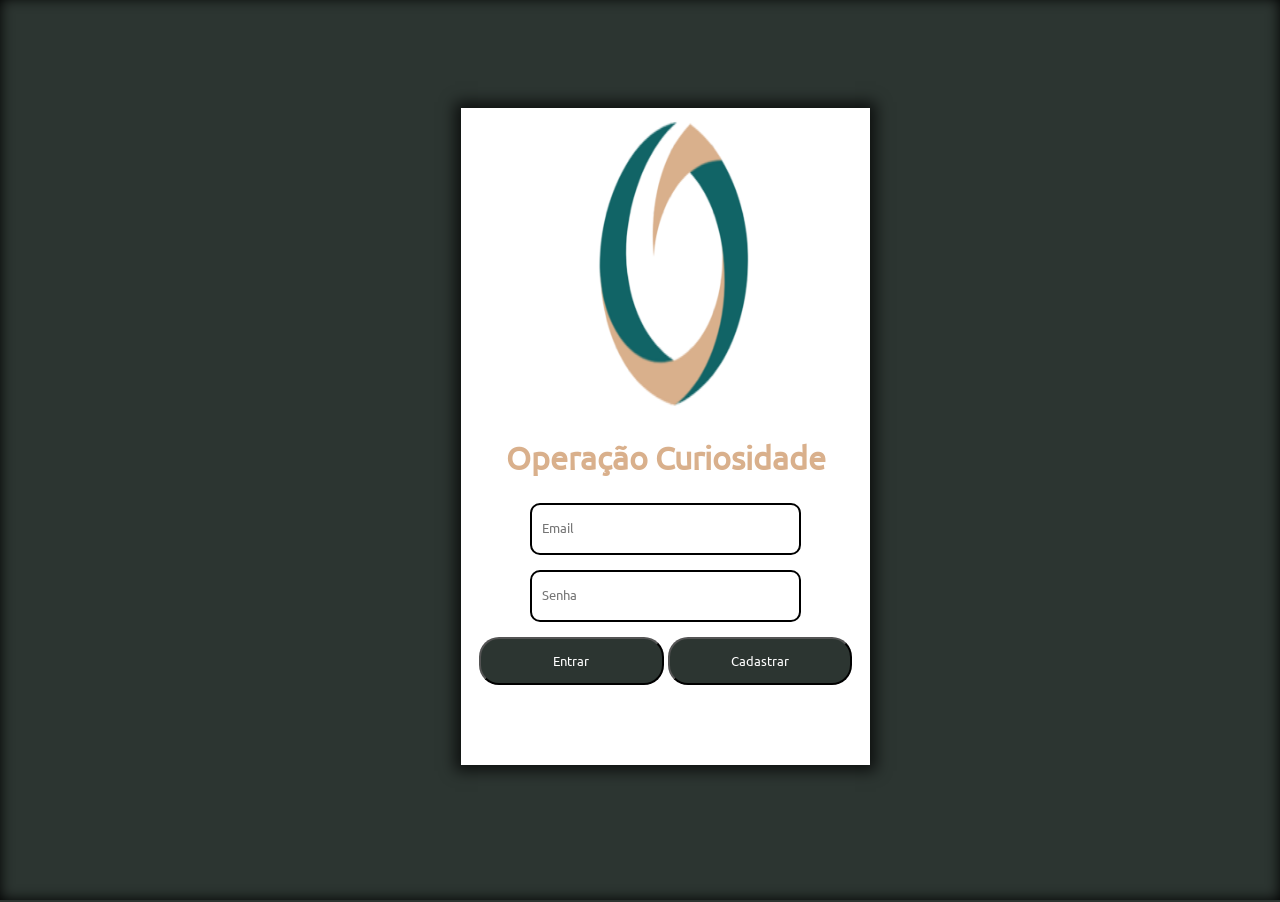
<file: index.html>
<!DOCTYPE html>
<html lang="pt-br">
<head>
    <meta charset="UTF-8">
    <meta name="viewport" content="width=device-width, initial-scale=1.0">
    <link rel="stylesheet" href="style.css">
    <script src="script.js"></script>
    <link rel="stylesheet" href="menu-query.css">
    <link rel="shortcut icon" href="Resources/images/android-chrome-192x192.png" type="image/x-icon">
    <title>Login</title>
    <script>
        window.onload = permReset()
    </script>
    
</head>
<body>
    
    <main>
         
        <div id="logo">
            <img id="logoImg" src="Resources/images/LogoOnly.png" alt="logo">
            <br>
        </div>
        <h1 id="logoTexto">Operação Curiosidade</h1>

        <form action="">
            
            <div class="box1" id="idEmail"><input  type="text" name="Email" id="inpE" placeholder="Email"><br></div>

            <div class="box1" id="idSenha"><input type="password" name="Senha" id="inpS" placeholder="Senha"><br></div>
            
            <input class="box" onclick="pages()" type="button" value="Entrar" id="idEntrar">

            <input class="box" onclick="regis()" type="button" value="Cadastrar" id="idCadastrar">
            
        </form>

    </main>

</body>
</html>
</file>
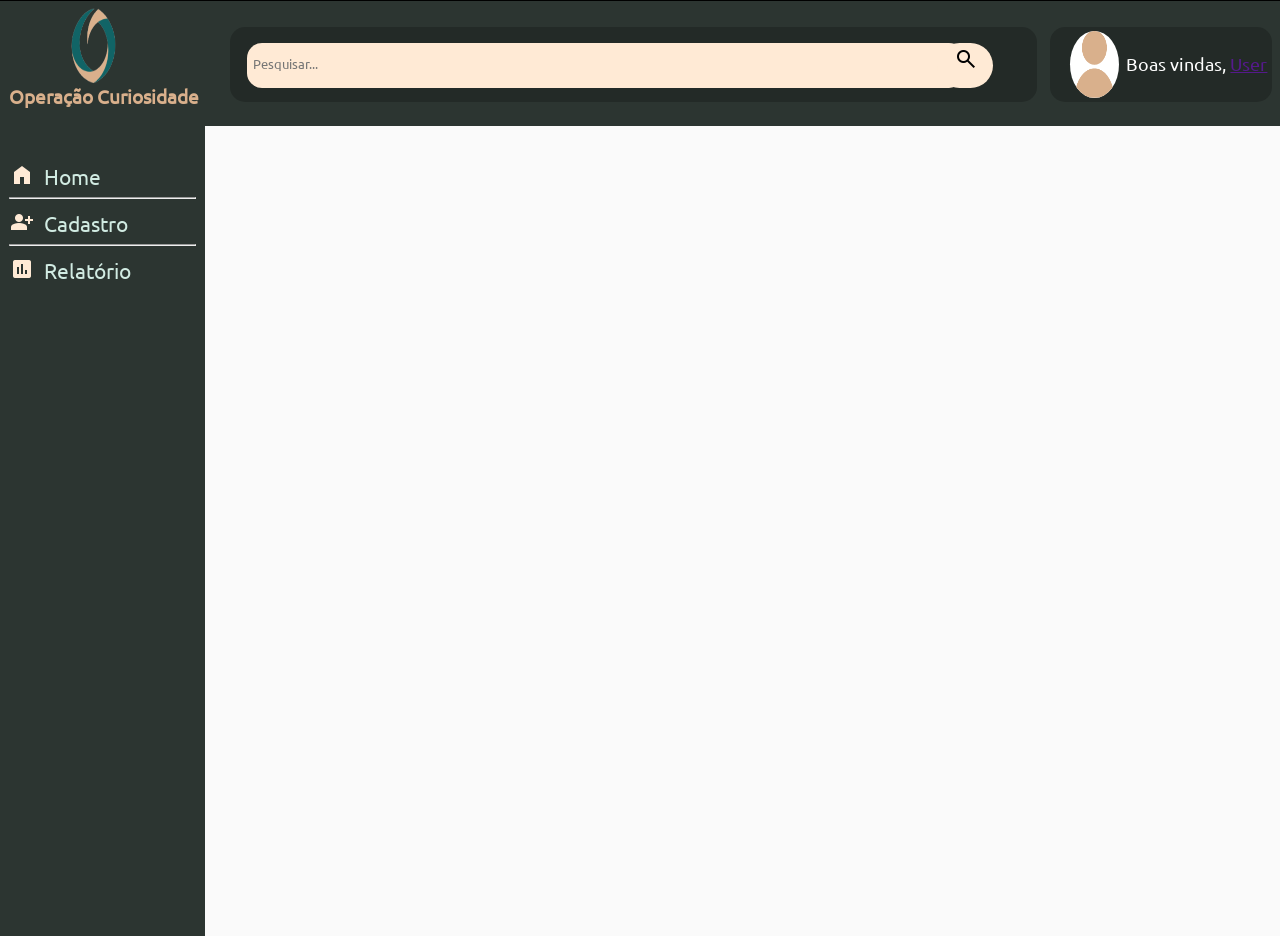
<file: prototipo/placeholder.html>
<!DOCTYPE html>
<html lang="pt-br">
<head>
    <meta charset="UTF-8">
    <meta name="viewport" content="width=device-width, initial-scale=1.0">
    <link rel="stylesheet" href="placeholder.css">
    <script src="script.js"></script>
    <link rel="stylesheet" href="https://fonts.googleapis.com/css2?family=Material+Symbols+Outlined:opsz,wght,FILL,GRAD@20..48,100..700,0..1,-50..200" />
    <title>placeholder</title>
</head>
<body id="bodyi">




        
    <!--Interface da página-->

    <div id="sideBarLeft">

        <div id="logo">
            <img src="../Resources/images/LogoOnly.png" alt="">
        </div>
        <h1 id="logoT">Operação Curiosidade</h1>
        

        <div id="barraP">
            <div id="pesquisa">
                <input onfocus="pesquisa()" placeholder="Pesquisar..." type="text" name="pesquisa" id="Ipesquisa">
                
            </div>
            <div id="botao">
                <span onclick="teste()" id="pes" class="material-symbols-outlined">
                    search
                </span>
            </div>

        </div>

        <div id="perfil">

            <div id="perfilUsuario">
                <img src="../Resources/images/10100130.png" alt="">
            </div>

            <div id="nomeUsuario">
                <p>Boas vindas, <a href="">User</a></p>
            </div>

        </div>

    </div>

    <div id="sideBarDown">

        <div id="nav1">
            <nav id="menu">
                <span id="navicon1" class="material-symbols-outlined">home</span><a class="menu" href="PChome.html"><p id="menup">Home</p></a>
                <br>
                <hr>
                <span id="navicon2" class="material-symbols-outlined">Person_Add</span><a class="menu" href=""><p id="menup">Cadastro</p></a>
                <br>
                <hr>
                <span id="navicon3" class="material-symbols-outlined">insert_chart</span><a class="menu" href=""><p id="menup">Relatório</p></a>

            </nav>
        </div>

    </div>

    <!--Corpo da página-->

    <main>
        
    
        
    </main>

    <div id="menuP">

    </div>

</body>

</html>
</file>
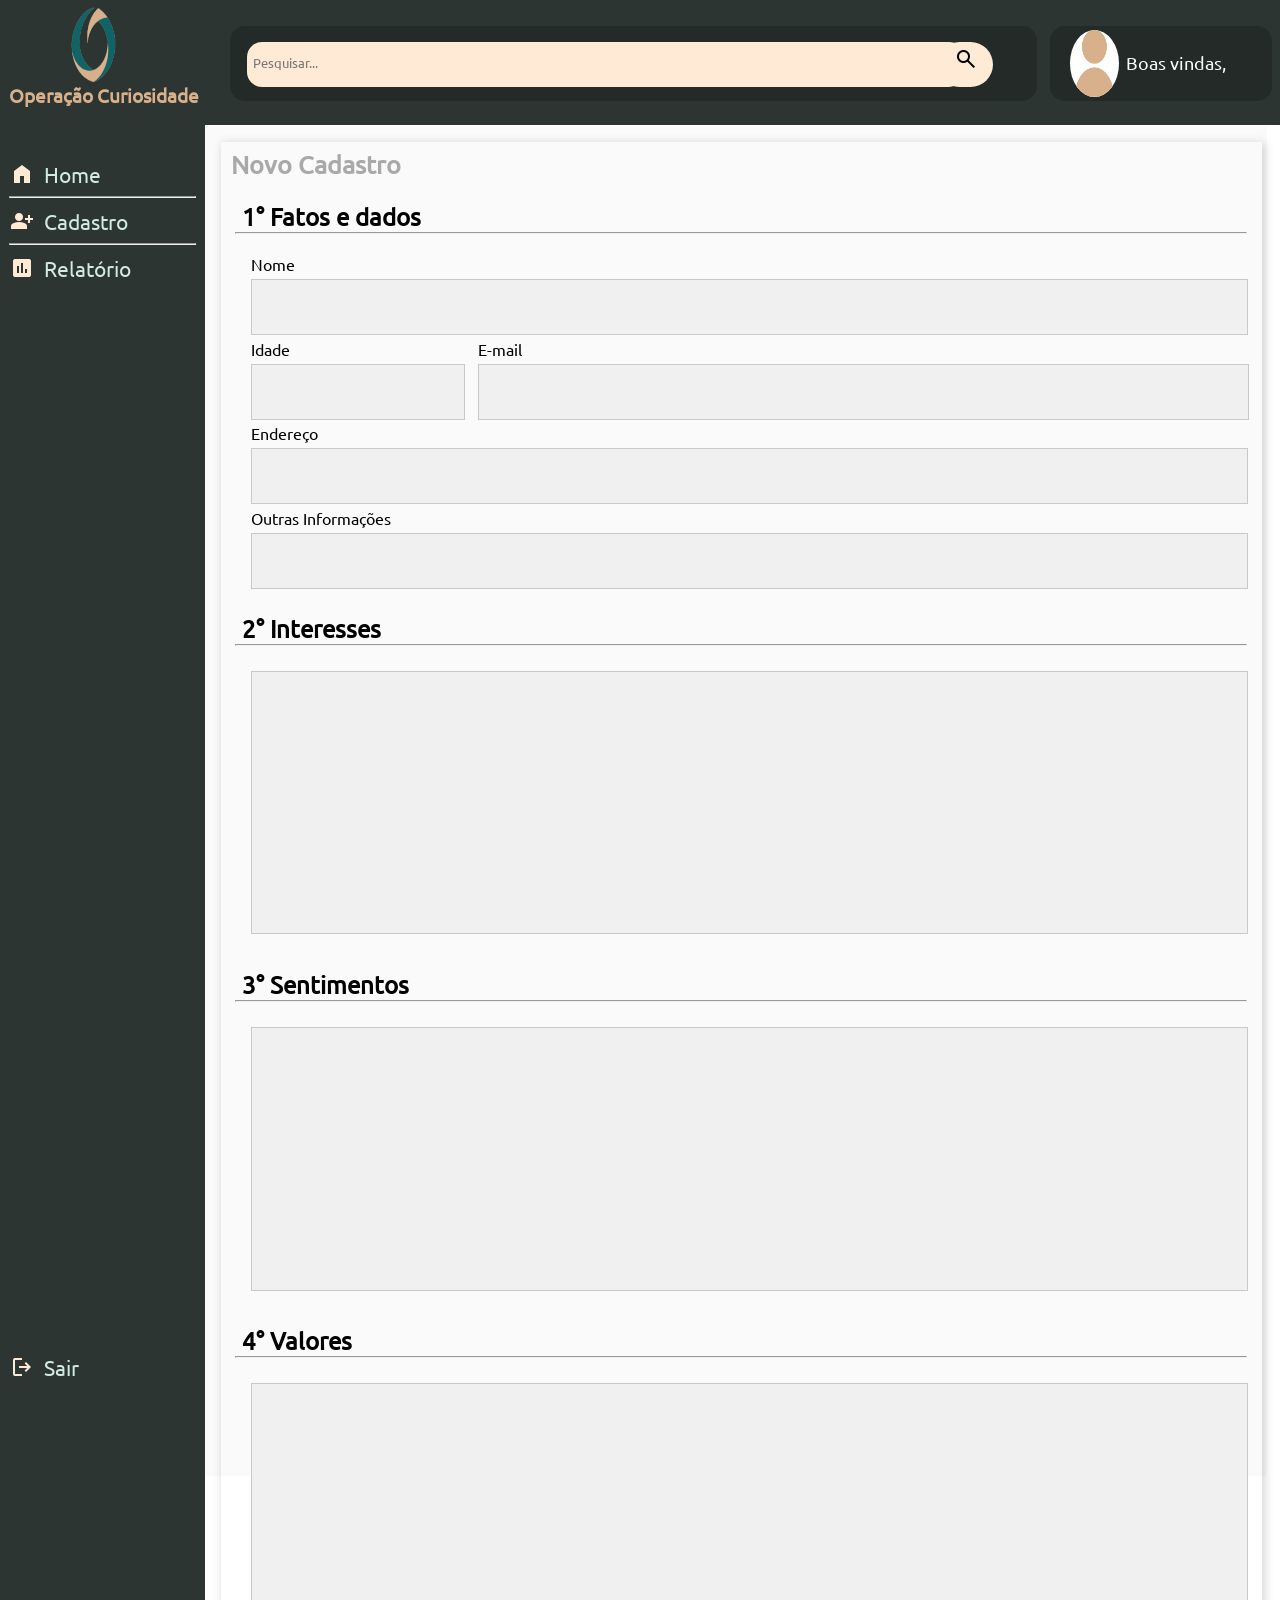
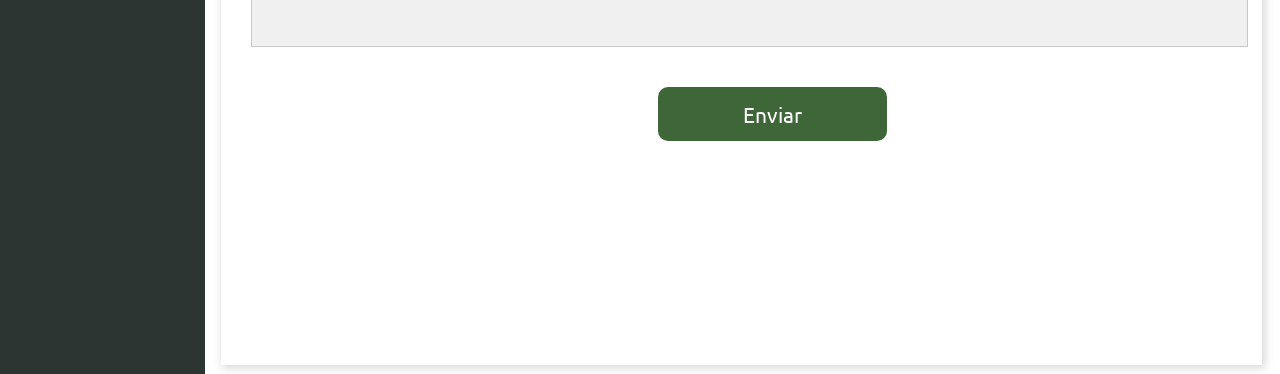
<file: Data/cadastro/PCform.html>
<!DOCTYPE html>
<html lang="pt-br">
<head>
    <meta charset="UTF-8">
    <meta name="viewport" content="width=device-width, initial-scale=1.0">
    <link rel="stylesheet" href="PCform.css">
    <script src="form.js"></script>
    <link rel="stylesheet" href="https://fonts.googleapis.com/css2?family=Material+Symbols+Outlined:opsz,wght,FILL,GRAD@20..48,100..700,0..1,-50..200" />
    <link rel="shortcut icon" href="../../Resources/images/android-chrome-192x192.png" type="image/x-icon">
    <title>Cadastro</title>
    <script>
        var perm = localStorage.getItem("perm")
        var email = localStorage.getItem("email")
        var username = localStorage.getItem("username")
        var senha = localStorage.getItem("senha")

        window.onload = load

        
        function load() {

            if (username.length < 6) {
                var nome = document.getElementById("nome").innerText = username

            }
            else if (username.length > 7) {
                document.getElementById("teste").style.fontSize = '14px'
                var nome = document.getElementById("nome").innerText = username
            }
            else {
                document.getElementById("teste").style.fontSize = '16px'
                var nome = document.getElementById("nome").innerText = username

            }

            if (perm == 1) {
                location.replace("../../login.html")
                window.alert("Você saiu, efetue o login novamente para continuar")
            }
            else{}
        }   
    </script>
</head>
<body>

    <!--Interface da página-->

    <div id="sideBarLeft">

        <div id="logo">
            <img src="../../Resources/images/LogoOnly.png" alt="">
        </div>
        <h1 id="logoT">Operação Curiosidade</h1>
        

        <div id="barraP">
            <div id="pesquisa">
                <input placeholder="Pesquisar..." type="pesquisa" name="pesquisa" id="Ipesquisa">
            </div>
            <div id="botao">
                <span id="pes" class="material-symbols-outlined">
                    search
                </span>
            </div>

        </div>

        <div id="perfil">

            <div id="perfilUsuario">
                <img src="../../Resources/images/10100130.png" alt="">
            </div>

            <div id="nomeUsuario">
                <p id="Ucorpo">Boas vindas, <a id="nome" href=""></a></p>
            </div>

        </div>

    </div>

    <div id="sideBarDown">

        <div id="nav1">
            <nav id="menu">
                <span id="navicon1" class="material-symbols-outlined">home</span><a class="menu" href="../home/PChome.html"><p id="menup">Home</p></a>
                <br>
                <hr id="menuhr">
                <span id="navicon2" class="material-symbols-outlined">Person_Add</span><a class="menu" href="PCcadastro.html"><p id="menup">Cadastro</p></a>
                <br>
                <hr id="menuhr">
                <span id="navicon3" class="material-symbols-outlined">insert_chart</span><a class="menu" href="../relatorio/PCrelatoriomain.html"><p id="menup">Relatório</p></a>
                <br>
                <span id="navicon4" class="material-symbols-outlined">logout</span><a class="menu" href="../../login.html">Sair</a>
            </nav>
        </div>

    </div>


    <!--Corpo da página-->

    <main>

    <div id="content">

        <h1 id="mainh1">Novo Cadastro</h1>

        <h2>1° Fatos e dados</h2>
        <hr class="contHr">

        
        <div class="divsInp" id="divNome">
            <p class="head">Nome</p>
            
            <input type="text" name="nome" id="idNome">
        </div>

        <div class="divsInp" id="divIdade">
            <p class="head">Idade</p>
            
            <input type="text" name="idade" id="idIdade">
        </div>

        <div class="divsInp" id="divEmail">
            <p class="head">E-mail</p>
            
            <input type="text" name="email" id="idEmail">
        </div>

        <div class="divsInp" id="divEndereco">
            <p class="head">Endereço</p>
            
            <input type="text" name="Endereco" id="idEndereco">
        </div>

        <div class="divsInp" id="divOut">
            <p class="head">Outras Informações</p>
            
            <input type="text" name="Out" id="idOut">
        </div>

        <h2>2° Interesses</h2>
        <hr class="contHr">

        <div class="divsInp" id="divInter">
            <p class="head"></p>
            
            <input type="text" name="Inter" id="idInter">
        </div>

        <h2>3° Sentimentos</h2>
        <hr class="contHr">

        <div class="divsInp" id="divSen">
            <p class="head"></p>
            
            <input type="text" name="Sen" id="idSen">
        </div>

        <h2>4° Valores</h2>
        <hr class="contHr">

        <div class="divsInp" id="divVal">
            <p class="head"></p>
            
            <input type="text" name="Val" id="idVal">
        </div>

        <button onclick="verify()">Enviar</button>
        
    </div>
          

    </main>



</body>
</html>
</file>
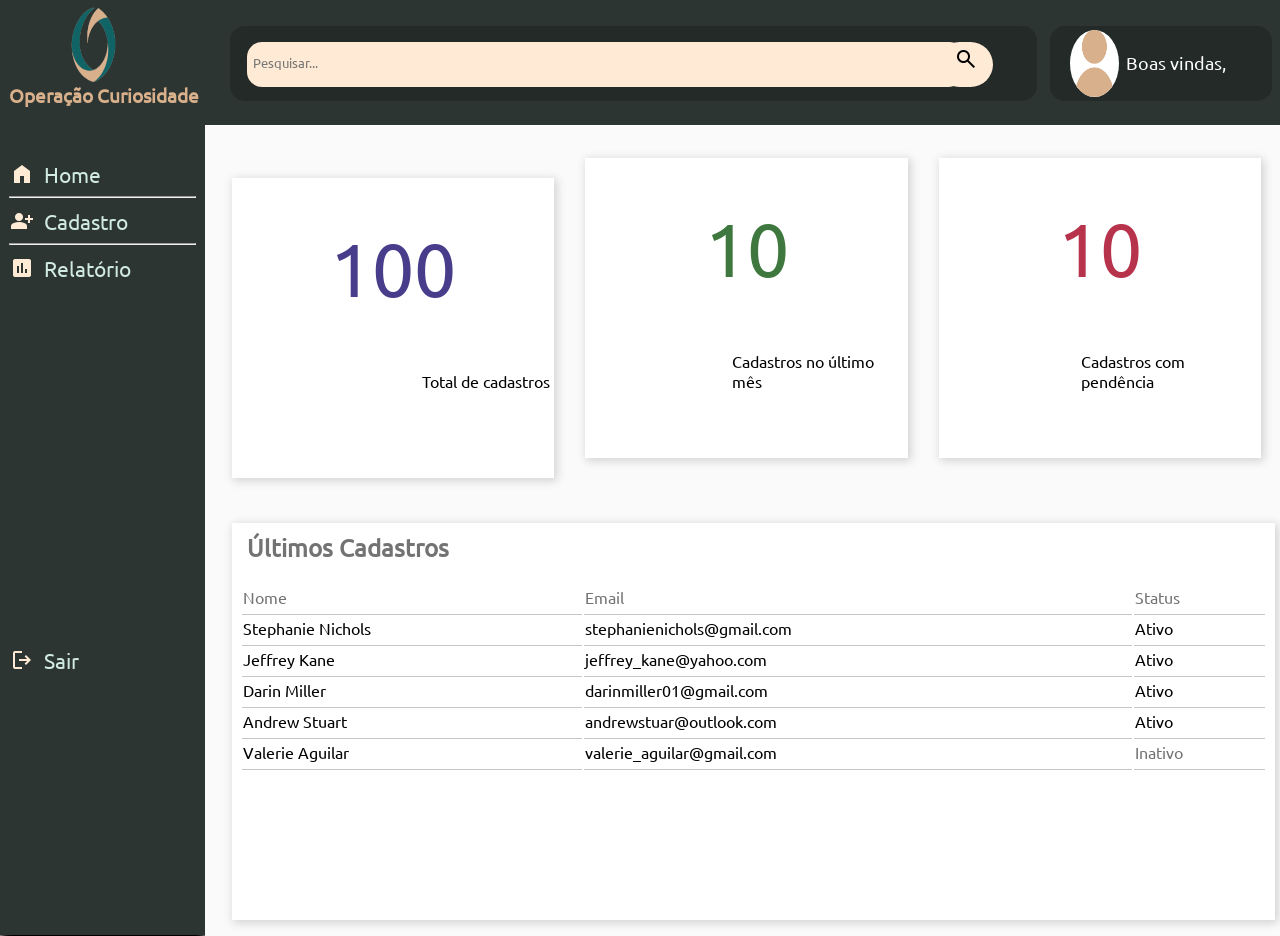
<file: Data/home/PChome.html>
<!DOCTYPE html>
<html lang="pt-br">
<head>
    <meta charset="UTF-8">
    <meta name="viewport" content="width=device-width, initial-scale=1.0">
    <link rel="stylesheet" href="PChome.css">
    <link rel="stylesheet" href="https://fonts.googleapis.com/css2?family=Material+Symbols+Outlined:opsz,wght,FILL,GRAD@20..48,100..700,0..1,-50..200"/>
    <link rel="shortcut icon" href="../../Resources/images/android-chrome-192x192.png" type="image/x-icon">
    <script>
        var perm = localStorage.getItem("perm")
        var email = localStorage.getItem("email")
        var username = localStorage.getItem("username")
        var senha = localStorage.getItem("senha")

        window.onload = load
        
        function load() {

            if (username.length < 6) {
                var nome = document.getElementById("nome").innerText = username

            }
            else if (username.length > 7) {
                document.getElementById("teste").style.fontSize = '14px'
                var nome = document.getElementById("nome").innerText = username
            }
            else {
                document.getElementById("teste").style.fontSize = '16px'
                var nome = document.getElementById("nome").innerText = username

            }

            if (perm == 1) {
                location.replace("../../login.html")
                window.alert("Você saiu, efetue o login novamente para continuar")
            }
            else{}
        }    
        function teste() {
            var perm = localStorage.getItem("perm")
            window.alert(perm)
            window.alert(username) 
        }
    </script>
    <title>Home</title>
</head>
<body>
    
    <!--Interface da página-->

    <div id="sideBarLeft">

        <div id="logo">
            <img src="../../Resources/images/LogoOnly.png" alt="">
        </div>
        <h1 id="logoT">Operação Curiosidade</h1>
        

        <div id="barraP">
            <div id="pesquisa">
                <input placeholder="Pesquisar..." type="pesquisa" name="pesquisa" id="Ipesquisa">
            </div>
            <div id="botao">
                <span id="pes" class="material-symbols-outlined">
                    search
                </span>
            </div>

        </div>

        <div id="perfil">

            <div id="perfilUsuario">
                <img src="../../Resources/images/10100130.png" alt="">
            </div>

            <div id="nomeUsuario">
                <p id="teste">Boas vindas, <a id="nome" href="#"><a></p>
            </div>
            
        </div>

    </div>

    <div id="sideBarDown">

        <div id="nav1">
            <nav id="menu">
                <span id="navicon1" class="material-symbols-outlined">home</span><a class="menu" href="PChome.html"><p id="menup">Home</p></a>
                <br>
                <hr>
                <span id="navicon2" class="material-symbols-outlined">Person_Add</span><a class="menu" href="../cadastro/PCcadastro.html"><p id="menup">Cadastro</p></a>
                <br>
                <hr>
                <span id="navicon3" class="material-symbols-outlined">insert_chart</span><a class="menu" href="../relatorio/PCrelatoriomain.html"><p id="menup">Relatório</p></a>   
                <br>
                <span id="navicon4" class="material-symbols-outlined">logout</span><a class="menu" href="../../login.html">Sair</a>
            </nav>


        </div>

    </div>


    <!--Corpo da página-->

    <main>
        
        <div class="block" id="total">
            <p class="numbers" id="NT">100</p>
            <p class="Btext" id="TT">Total de cadastros</p>
        </div>
        <div class="block" id="cadastros">
            <p class="numbers" id="NC">10</p>
            <p class="Btext" id="TC">Cadastros no último mês</p>
        </div>
        <div class="block" id="pendente">
            <p class="numbers" id="NP">10</p>
            <p class="Btext" id="TP">Cadastros com pendência</p>
        </div>

        <div id="tabela">
            <h2 id="TTitulo">Últimos Cadastros</h2>
            <table id="tabe">
                <tr>
                    <td class="head">Nome</td>
                    <td class="head">Email</td>
                    <td class="head">Status</td>
                </tr>
                <tr>
                    <td>Stephanie Nichols</td>
                    <td>stephanienichols@gmail.com</td>
                    <td>Ativo</td>
                </tr>
                <tr>
                    <td>Jeffrey Kane</td>
                    <td>jeffrey_kane@yahoo.com</td>
                    <td>Ativo</td>
                </tr>
                <tr>
                    <td>Darin Miller</td>
                    <td>darinmiller01@gmail.com</td>
                    <td>Ativo</td>
                </tr>
                <tr>
                    <td>Andrew Stuart</td>
                    <td>andrewstuar@outlook.com</td>
                    <td>Ativo</td>
                </tr>
                <tr>
                    <td>Valerie Aguilar</td>
                    <td>valerie_aguilar@gmail.com</td>
                    <td id="inativo">Inativo</td>
                </tr>
            </div>
            </table>
            
        </div>
        

    </main>



</body>
</html>
</file>
<file: style.css>
@charset "UTF-8";

@font-face {
    font-family: "FonteBase";
    src: url("Resources/fonts/Ubuntu-Regular.ttf");
}

*{
    font-family: FonteBase;
}

*:focus {
    outline: none;
}

html {
    height: 100.2%;
    width: 100%;
    margin-left: -0.1%;
    margin-top: -0.2%;
}

body {
    background-color: #2c3531;
    box-shadow: inset 0px 0px 14px 0px black;
    width: 100%;
    height: 100%;
    margin: 1px;
}

main {
    /*border: solid;*/ 
    position: absolute;
    top: 12vh;
    left: 37vw;
    width: 29%;
    height: 73%;
    text-align: center;
    background-color: white;
    box-shadow: 0px 0px 14px 6px #000000b3;
}

img {
    width: 100%;
    height: 100%;
}

#logo {
    margin: auto;
    height: 50%;
    width: 88%;
}

#logoTexto {
    text-align: center;
    color: #d9b08c;
    margin-bottom: 25px;
}

form {
    height: 29.1%;
    text-align: center;
}

.box1 {
    margin: auto;
    width: 65%;
    height: 25%;
    margin-bottom: 15px;
    border: solid 2px black;
    background-color: white;
    border-radius: 10px;
    transition: 0.3s;

}

#inpS, #inpE {
    border: 0px;
    text-align: left;
    width: 92.7%;
    height: 78.6%;
    background-color: #00000000;
    margin-top: 3px;
}

.box {
    width: 45%;
    height: 25%;
    border-radius: 20px;
    background-color: #2c3531;
    color: white;
    overflow: hidden;
}

.box {
    cursor: pointer;
}
</file>
<file: menu-query.css>
@media screen and (width > 1201px) {
    main {
        /* border: solid; */
        position: absolute;
        top: 12vh;
        left: 36vw;
        width: 32%;
        height: 73%;
        text-align: center;
        background-color: white;
        box-shadow: 0px 0px 14px 6px #000000b3; 
    }
    #logo {
        margin: auto;
        height: 47%;
        width: 75%;
    }

}

@media screen and (max-width: 1200px) {
    
    main {
        /* border: solid; */
        position: absolute;
        top: 12vh;
        left: 34vw;
        width: 37%;
        height: 73%;
        text-align: center;
        background-color: white;
        box-shadow: 0px 0px 14px 6px #000000b3;
    }
    #logo {
        margin: auto;
        height: 47%;
        width: 74%;
    }
}


@media screen and (max-width: 992px) {

    main {
        /* border: solid; */
        position: absolute;
        top: 12vh;
        left: 27vw;
        width: 47%;
        height: 73%;
        text-align: center;
        background-color: white;
        box-shadow: 0px 0px 14px 6px #000000b3;
    }
    #logo {
        margin: auto;
        height: 47%;
        width: 70%;
    }

}

@media screen and (max-width: 750px) {

    main {
        /* border: solid; */
        position: absolute;
        top: 12vh;
        left: 23vw;
        width: 54%;
        height: 73%;
        text-align: center;
        background-color: white;
        box-shadow: 0px 0px 14px 6px #000000b3;
    }
    
    #logo {
        margin: auto;
        height: 47%;
        width: 74%;
    }
}

@media screen and (max-width: 600px){
    
    main {
        /* border: solid; */
        position: absolute;
        top: 12vh;
        left: 21vw;
        width: 60%;
        height: 73%;
        text-align: center;
        background-color: white;
        box-shadow: 0px 0px 14px 6px #000000b3;
    }

    #logo {
        margin: auto;
        height: 47%;
        width: 80%;
    }
}

@media screen and (max-width: 592px){
    
    main {
        /* border: solid; */
        position: absolute;
        top: 12vh;
        left: 16vw;
        width: 70%;
        height: 73%;
        text-align: center;
        background-color: white;
        box-shadow: 0px 0px 14px 6px #000000b3;
    }

    #logo {
        margin: auto;
        height: 38%;
        width: 75%;
    }
    
}




@media screen and (max-width: 300px) {

    #logo {
        margin: auto;
        height: 34%;
        width: 100%;
    }

}
</file>
<file: prototipo/placeholder.css>
@charset "UTF-8";

@font-face {
    font-family: "FonteBase";
    src: url("../../Resources/fonts/Ubuntu-Regular.ttf");
}

 *{
 font-family: FonteBase;
 margin: inherit;
 margin: initial;
 margin: unset;
}

*:focus {
    outline: none;
}

.material-symbols-outlined {
  font-variation-settings:
  'FILL' 1,
  'wght' 400,
  'GRAD' 0,
  'opsz' 24
}

html {
    background-color: black;
}

body {
    transition: 0.3s;
}

#sideBarDown {
    background-color: #2c3531;
    box-shadow: 0 12px 9px 0.5px;
    position: absolute;
    top: 14%;
    left: 0%;
    width: 16%;
    height: 90%;
}

nav {
    padding-top: 26px;
}

#navicon1 {
    padding-left: 10px;
    padding-top: 11px;
    padding-bottom: 10px;
    color: #ffead5;
}

#navicon2 {
    padding-left: 10px;
    padding-top: 11px;
    padding-bottom: 10px;
    color: #ffead5;
}

#navicon3 {
    padding-left: 10px;
    padding-top: 11px;
    padding-bottom: 10px;
    color: #ffead5;
}

.menu {
    display: inline-block;
    text-decoration: none;
    color: #d1ebe2;
    vertical-align: text-bottom;
    font-size: 21px;
    margin-top: 10px;
    padding-left: 10px;
}

hr {
    width: 90%;
    margin: auto;
}


#sideBarLeft {
    background-color: rgb(255, 255, 255);
    /* box-shadow: 1px 1px 8px rgba(0, 0, 0, 0.281); */
    position: absolute;
    top: 0.1%;
    left: 0%;
    width: 100%;
    height: 13.9%;
    background-color: #2c3531;
    
}

#sideBarLeft:after {
    position: absolute;
    content: '';
    width: 100%;
    height: 50%; /* Half of the original height */
    top: 0;
    left:0;
    box-shadow: 0 46px 9px 0.5px;
    z-index: -1;
}

Img {
    width: 100%;
    height: 100%;
}

#logo {
    /*border: solid black; */
    overflow: hidden;
    position: absolute;
    top: 3%;
    left: 3.6%;
    width: 7%;
    height: 65%;
}
 
#logoT {
    position: absolute;
    color: #d9b08c;
    top: 66.7%;
    left: 0.7%;
    font-size: 19px;
}

#barraP {
    position: absolute;
    background-color: rgba(0, 0, 0, 0.212);
    /* border: solid black; */
    top: 21%;
    left: 18%;
    width: 63%;
    height: 60%;
    border-radius: 15px;
}



#pesquisa {
    position: absolute;
    background-color: #ffead5;
    /* border: solid black; */
    top: 21%;
    left: 2%;
    width: 89%;
    height: 60%;
    border-radius: 15px;
}

input {
    border: 0px;
    background-color: #2c353100;
    width: 100%;
    height: 88%;
    border-radius: 40px;
    margin-left: 4px;
}

#botao {
    position: absolute;
    background-color: #ffead5;
    top: 21%;
    left: 87.6%;
    width: 7%;
    height: 60%;
    border-radius: 40px;
    
}

#botao:hover {
    cursor: pointer; 
}

#pes {
    margin-left: 30%;
    margin-top: 8%;
}


#perfil {
    background-color: rgba(0, 0, 0, 0.212);
    /* border: solid; */
    position: absolute;
    top: 21%;
    left: 82%;
    width: 17.4%;
    height: 60%;
    border-radius: 15px;
}

#perfilUsuario {
    display: inline-block;
    margin-top: 1.6%;
    margin-bottom: 10%;
    width: 22%;
    height: 89%;
    margin-left: 9%;
    overflow: hidden;
    border-radius: 50%;
    background-color: white;
    
}

#nomeUsuario {
    display: inline-block;
    margin-left: 10px;
    position: absolute;
    top: 34.8%;
    left: 30%;
    color: white;
    font-size: large
}

#menuP {
    position: absolute;
    border: 0px solid;
    background-color: white;
    top: 9.6%;
    left: 18%;
    width: 62.6%;
    height: 0%;
    transition: 0.3s;
}

/* corpo da pagina */

main {
    margin: auto;
    margin-bottom: auto;
    position: absolute;
    width: 84%;
    height: 90%;
    top: 14%;
    left: 16%;
    background-color: #fafafa;
}
</file>
<file: Data/cadastro/PCform.css>
@charset "UTF-8";

@font-face {
    font-family: "FonteBase";
    src: url("../../Resources/fonts/Ubuntu-Regular.ttf");
}

 *{
 font-family: FonteBase;
 margin: inherit;
 margin: initial;
 margin: unset;
}

a {
    text-decoration: none;
    color: white;
}


.material-symbols-outlined {
  font-variation-settings:
  'FILL' 1,
  'wght' 400,
  'GRAD' 0,
  'opsz' 24
}

#sideBarDown {
    background-color: #2c3531;
    /* box-shadow: 0 12px 9px 0.5px; */
    position: absolute;
    top: 13.9%;
    left: 0%;
    width: 16%;
    height: 205.4%;

}

nav {
    padding-top: 26px;
}

#navicon1 {
    padding-left: 10px;
    padding-top: 11px;
    padding-bottom: 10px;
    color: #ffead5;
}

#navicon2 {
    padding-left: 10px;
    padding-top: 11px;
    padding-bottom: 10px;
    color: #ffead5;
}

#navicon3 {
    padding-left: 10px;
    padding-top: 11px;
    padding-bottom: 10px;
    color: #ffead5;
}

#navicon4 {
    padding-left: 10px;
    padding-top: 520%;
    padding-bottom: 10px;
    color: #ffead5;
    padding-bottom: 2px;
}

.menu {
    display: inline-block;
    text-decoration: none;
    color: #d1ebe2;
    vertical-align: text-bottom;
    font-size: 21px;
    margin-top: 10px;
    padding-left: 10px;
    padding-bottom: 1px;
}

hr#menuhr {
    width: 90%;
    margin: auto;
}


#sideBarLeft {
    background-color: rgb(255, 255, 255);
    /* box-shadow: 1px 1px 8px rgba(0, 0, 0, 0.281); */
    position: absolute;
    left: 0%;
    width: 100%;
    height: 13.9%;
    background-color: #2c3531;
    
}


Img {
    width: 100%;
    height: 100%;
}

#logo {
    /*border: solid black; */
    overflow: hidden;
    position: absolute;
    top: 3%;
    left: 3.6%;
    width: 7%;
    height: 65%;
}
 
#logoT {
    position: absolute;
    color: #d9b08c;
    top: 66.7%;
    left: 0.7%;
    font-size: 19px;
}

#barraP {
    position: absolute;
    background-color: rgba(0, 0, 0, 0.212);
    /* border: solid black; */
    top: 21%;
    left: 18%;
    width: 63%;
    height: 60%;
    border-radius: 15px;
}

#pesquisa {
    position: absolute;
    background-color: #ffead5;
    /* border: solid black; */
    top: 21%;
    left: 2%;
    width: 89%;
    height: 60%;
    border-radius: 15px;
}

#Ipesquisa {
    border: 0px;
    background-color: #2c353100;
    width: 100%;
    height: 88%;
    border-radius: 40px;
    margin-left: 4px;
}

#botao {
    position: absolute;
    background-color: #ffead5;
    top: 21%;
    left: 87.6%;
    width: 7%;
    height: 60%;
    border-radius: 40px;
    
}

#botao:hover {
    cursor: pointer; 
}

#pes {
    margin-left: 30%;
    margin-top: 8%;
}


#perfil {
    background-color: rgba(0, 0, 0, 0.212);
    /* border: solid; */
    position: absolute;
    top: 21%;
    left: 82%;
    width: 17.4%;
    height: 60%;
    border-radius: 15px;
}

#perfilUsuario {
    display: inline-block;
    margin-top: 1.6%;
    margin-bottom: 10%;
    width: 22%;
    height: 89%;
    margin-left: 9%;
    overflow: hidden;
    border-radius: 50%;
    background-color: white;
    
}

#nomeUsuario {
    display: inline-block;
    margin-left: 10px;
    position: absolute;
    top: 34.8%;
    left: 30%;
    color: white;
    font-size: large
}





/* corpo da pagina */



main {
    margin: auto;
    margin-bottom: auto;
    position: absolute;
    width: 83%;
    height: 150%;
    top: 14%;
    left: 16%;
    background-color: #fafafa;
}

div#content {
    box-shadow: 2px 2px 9px 1px #00000029;
    width: 98%;
    height: 135%;
    margin: 18px;
    margin-left: 16px;
    margin-top: 16px;
}

#mainh1 {
    color: #808080a8;
    padding-top: 7px;
    margin-left: 10px;
    font-size: 25px;
}

h2 {
    padding-top: 21px;
    padding-left: 21px;
}

.contHr {
    margin: auto;
    width: 97%;
}

.divsInp {
    display: inline-block;
    margin: auto;
    margin-top: 5px;
    margin-bottom: 5%;
    margin-left: 5px;
}

.head {
    margin-bottom: 5px;
}

#divNome {
    margin-top: 20px;
    margin-left: 30px;
    margin-bottom: 10px;
    width: 95.2%;
    height: 3%;
}

#idNome {
    width: 100%;
    height: 95%;
    border: 1px solid #c9c9c9;
    background-color: #f0f0f0;
}

#divIdade {
    margin-top: 20px;
    margin-left: 30px;
    margin-bottom: 10px;
    width: 20%;
    height: 3%;
}

#idIdade {
    width: 100%;
    height: 95%;
    border: 1px solid #c9c9c9;
    background-color: #f0f0f0;
}

#divEmail {
    margin-top: 20px;
    margin-left: 15px;
    margin-bottom: 10px;
    width: 73.6%;
    height: 3%;
}

#idEmail {
    width: 99.8%;
    height: 95%;
    border: 1px solid #c9c9c9;
    background-color: #f0f0f0;
}

#divEndereco {
    margin-top: 20px;
    margin-left: 30px;
    margin-bottom: 10px;
    width: 95.2%;
    height: 3%;
}

#idEndereco {
    width: 100%;
    height: 95%;
    border: 1px solid #c9c9c9;
    background-color: #f0f0f0;
}

#divOut {
    margin-top: 20px;
    margin-left: 30px;
    margin-bottom: 30px;
    width: 95.2%;
    height: 3%;
}

#idOut {
    width: 100%;
    height: 95%;
    border: 1px solid #c9c9c9;
    background-color: #f0f0f0;
}

#divInter {
    margin-top: 20px;
    margin-left: 30px;
    margin-bottom: 10px;
    width: 95.2%;
    height: 15%;
}

#idInter {
    width: 100%;
    height: 95%;
    border: 1px solid #c9c9c9;
    background-color: #f0f0f0;
}

#divSen {
    margin-top: 20px;
    margin-left: 30px;
    margin-bottom: 10px;
    width: 95.2%;
    height: 15%;
}

#idSen {
    width: 100%;
    height: 95%;
    border: 1px solid #c9c9c9;
    background-color: #f0f0f0;
}

#divVal {
    margin-top: 20px;
    margin-left: 30px;
    margin-bottom: 10px;
    width: 95.2%;
    height: 15%;
}

#idVal {
    width: 100%;
    height: 95%;
    border: 1px solid #c9c9c9;
    background-color: #f0f0f0;
}

button {
    margin-top: 25px;
    margin-left: 42%;
    width: 22%;
    height: 3%;
    background-color: #3e6638;
    color: white;
    border-radius: 10px;
    border: 0px;
    font-size: 21px;
    cursor: pointer;
}
</file>
<file: Data/home/PChome.css>
@charset "UTF-8";

@font-face {
    font-family: "FonteBase";
    src: url("../../Resources/fonts/Ubuntu-Regular.ttf");
}

 *{
 font-family: FonteBase;    
 margin: inherit;
 margin: initial;
 margin: unset;
 text-decoration: none;
}

a {
    color: white;
}

.material-symbols-outlined {
  font-variation-settings:
  'FILL' 1,
  'wght' 400,
  'GRAD' 0,
  'opsz' 24
}

#sideBarDown {
    background-color: #2c3531;
    box-shadow: 0 12px 9px 0.5px;
    position: absolute;
    top: 13.9%;
    left: 0%;
    width: 16%;
    height: 90%;
}

nav {
    padding-top: 26px;
}

#navicon1 {
    padding-left: 10px;
    padding-top: 11px;
    padding-bottom: 10px;
    color: #ffead5;
}

#navicon2 {
    padding-left: 10px;
    padding-top: 11px;
    padding-bottom: 10px;
    color: #ffead5;
}

#navicon3 {
    padding-left: 10px;
    padding-top: 11px;
    padding-bottom: 10px;
    color: #ffead5;
}

#navicon4 {
    padding-left: 10px;
    padding-top: 175%;
    padding-bottom: 10px;
    color: #ffead5;
    padding-bottom: 2px;
}

.menu {
    display: inline-block;
    text-decoration: none;
    color: #d1ebe2;
    vertical-align: text-bottom;
    font-size: 21px;
    margin-top: 10px;
    padding-left: 10px;
    padding-bottom: 1px;
    cursor: pointer;
}

hr {
    width: 90%;
    margin: auto;
}


#sideBarLeft {
    background-color: rgb(255, 255, 255);
    /* box-shadow: 1px 1px 8px rgba(0, 0, 0, 0.281); */
    position: absolute;
    left: 0%;
    width: 100%;
    height: 13.9%;
    background-color: #2c3531;
    
}

#sideBarLeft:after {
    position: absolute;
    content: '';
    width: 100%;
    height: 50%; /* Half of the original height */
    top: 0;
    left:0;
    box-shadow: 0 46px 9px 0.5px;
    z-index: -1;
}

Img {
    width: 100%;
    height: 100%;
}

#logo {
    /*border: solid black; */
    overflow: hidden;
    position: absolute;
    top: 3%;
    left: 3.6%;
    width: 7%;
    height: 65%;
}
 
#logoT {
    position: absolute;
    color: #d9b08c;
    top: 66.7%;
    left: 0.7%;
    font-size: 19px;
}

#barraP {
    position: absolute;
    background-color: rgba(0, 0, 0, 0.212);
    /* border: solid black; */
    top: 21%;
    left: 18%;
    width: 63%;
    height: 60%;
    border-radius: 15px;
}

#pesquisa {
    position: absolute;
    background-color: #ffead5;
    /* border: solid black; */
    top: 21%;
    left: 2%;
    width: 89%;
    height: 60%;
    border-radius: 15px;
}

input {
    border: 0px;
    background-color: #2c353100;
    width: 100%;
    height: 88%;
    border-radius: 40px;
    margin-left: 4px;
}

#botao {
    position: absolute;
    background-color: #ffead5;
    top: 21%;
    left: 87.6%;
    width: 7%;
    height: 60%;
    border-radius: 40px;
    
}

#botao:hover {
    cursor: pointer; 
}

#pes {
    margin-left: 30%;
    margin-top: 8%;
}


#perfil {
    background-color: rgba(0, 0, 0, 0.212);
    /* border: solid; */
    position: absolute;
    top: 21%;
    left: 82%;
    width: 17.4%;
    height: 60%;
    border-radius: 15px;
}

#perfilUsuario {
    display: inline-block;
    margin-top: 1.6%;
    margin-bottom: 10%;
    width: 22%;
    height: 89%;
    margin-left: 9%;
    overflow: hidden;
    border-radius: 50%;
    background-color: white;
    
}

#nomeUsuario {
    display: inline-block;
    margin-left: 10px;
    position: absolute;
    top: 34.8%;
    left: 30%;
    color: white;
    font-size: large
}

/* corpo da pagina */

main {
    margin: auto;
    margin-bottom: auto;
    position: absolute;
    width: 84%;
    height: 90%;
    top: 14%;
    left: 16%;
    background-color: #fafafa;
}

.block {
    display: inline-block;
    width: 30%;
    height: 37%;
    /* border: solid; */
    margin-left: 27px;
    margin-top: 3%;
    box-shadow: 2px 2px 9px 1px #00000029;
    background-color: white;
}

#NT {
    color: #483d8b;
    text-align: center;
    margin-top: 14%;
    font-size: 75px;
    /* display: contents; */
    margin-bottom: 58px;
}

#NC {
    color: #3f783f;
    text-align: center;
    margin-top: 14%;
    font-size: 75px;
    /* display: contents; */
    margin-bottom: 58px;
}

#NP {
    color: #b7334c;
    text-align: center;
    margin-top: 14%;
    font-size: 75px;
    /* display: contents; */
    margin-bottom: 58px;
}

#TT {
    margin-left: 59%;
}

#TC {
    margin-left: 45.5%;
}

#TP {
    margin-left: 44%;
}

#tabela {
    box-shadow: 2px 2px 9px 1px #00000029;
    margin: auto;
    width: 97%;
    height: 49%;
    margin-left: 27px;
    margin-top: 45px;
    background-color: white;
}

#TTitulo {
    margin-left: 1.5%;
    padding-top: 1%;
    margin-bottom: 2%;
    color: #737373;
    font-weight: medium;
}

#tabe {
    margin: auto;
    width: 98.5%;

    /* height: 27%; */
}

td {
    border-bottom: 1px solid;
    padding-bottom: 7px;
    
    border-color: #80808073;
}

.head, #inativo {
    color: #737373;
}
</file>
